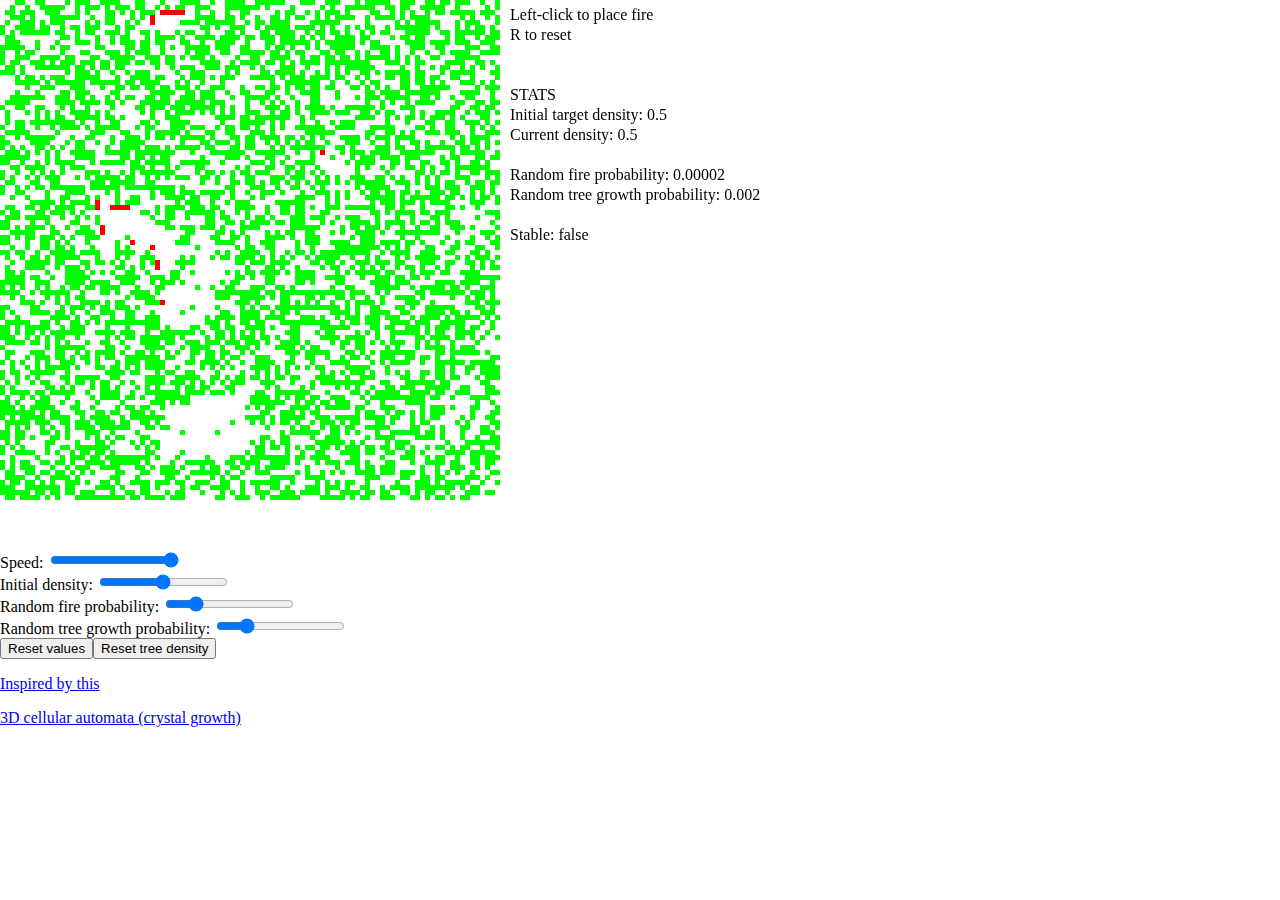
<file: cellular2D/index.html>
<!DOCTYPE html>
<html lang="en">
  <head>
    <meta charset="utf-8" />
    <meta name="viewport" content="width=device-width, initial-scale=1.0">

    <title>Sketch</title>

    <link rel="stylesheet" type="text/css" href="style.css">

    <script src="libraries/p5.min.js"></script>
    <script src="libraries/p5.sound.min.js"></script>
  </head>

  <body>
    <script src="sketch.js"></script>
  </body>
</html>
</file>
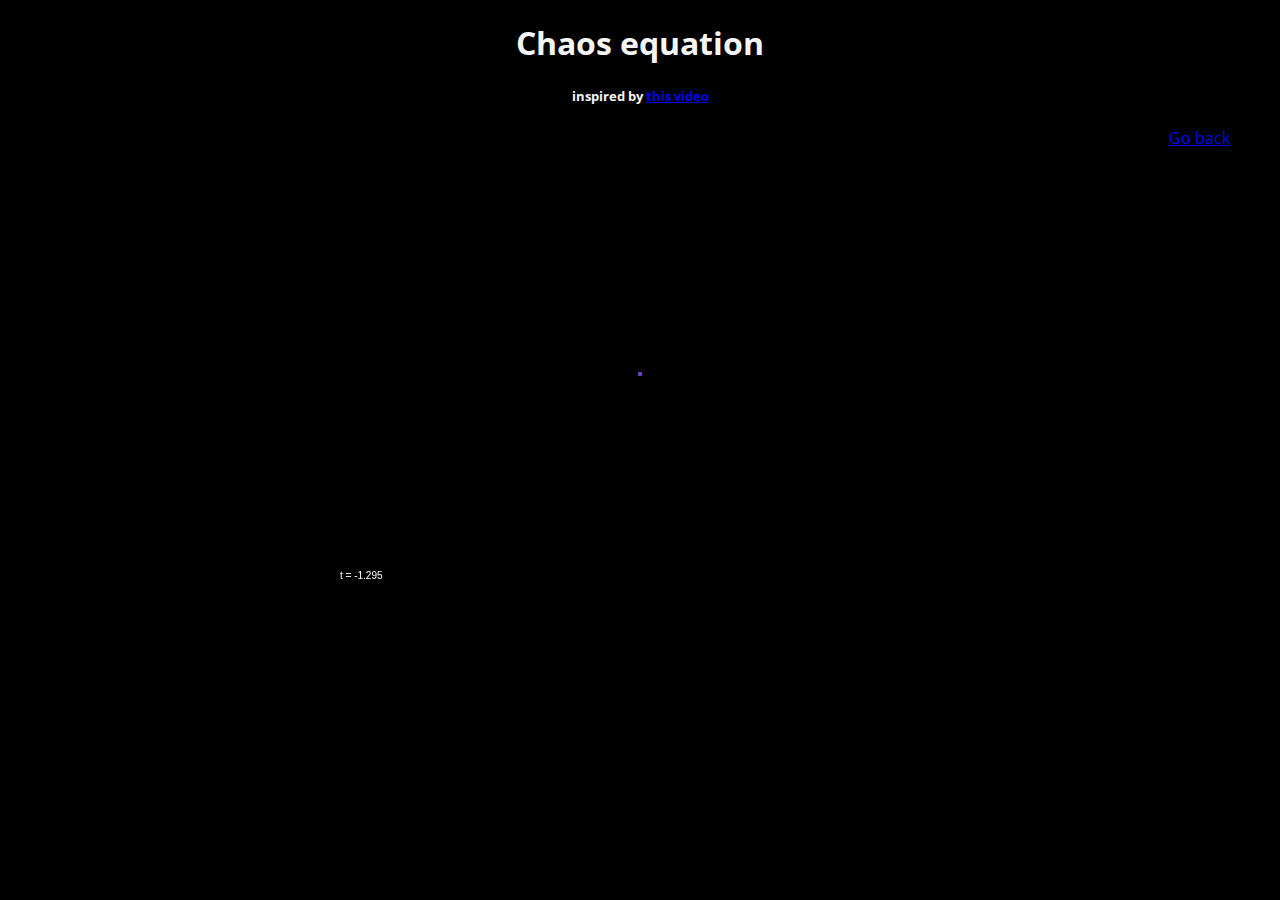
<file: chaosequations/index.html>
<!DOCTYPE html>
<html>

<head>
  <title>Chaos equation</title>
  <meta charset="utf-8">
  <script src="../lib/p5.min.js"></script>
  <script src="../lib/p5.dom.min.js"></script>
  <script src="../lib/p5.sound.min.js"></script>
  <script src="../lib/dat.gui.js"></script>
  <script src="../lib/quicksettings.js"></script>
  <script src="../lib/p5.gui.js"></script>
  <script src="../lib/math.min.js"></script>
  <script src="sketch.js"></script>
  <link rel="stylesheet" type="text/css" href="style.css">
  <link type="text/css" rel="stylesheet"
    href="https://fonts.googleapis.com/css?family=Open+Sans:300,400,400italic,600,700,700italic">
</head>

<body>
  <h1 align="center">Chaos equation</h1>
  <h5 align="center">inspired by <a href="https://www.youtube.com/watch?v=fDSIRXmnVvk&vl=en" target="_blank">this video</a></h5>
  <div align="right"><a href="https://toastation.github.io/">Go back</a></div>  
  <div id="sketch" class="sketch">

  </div>
</body>

</html>
</file>
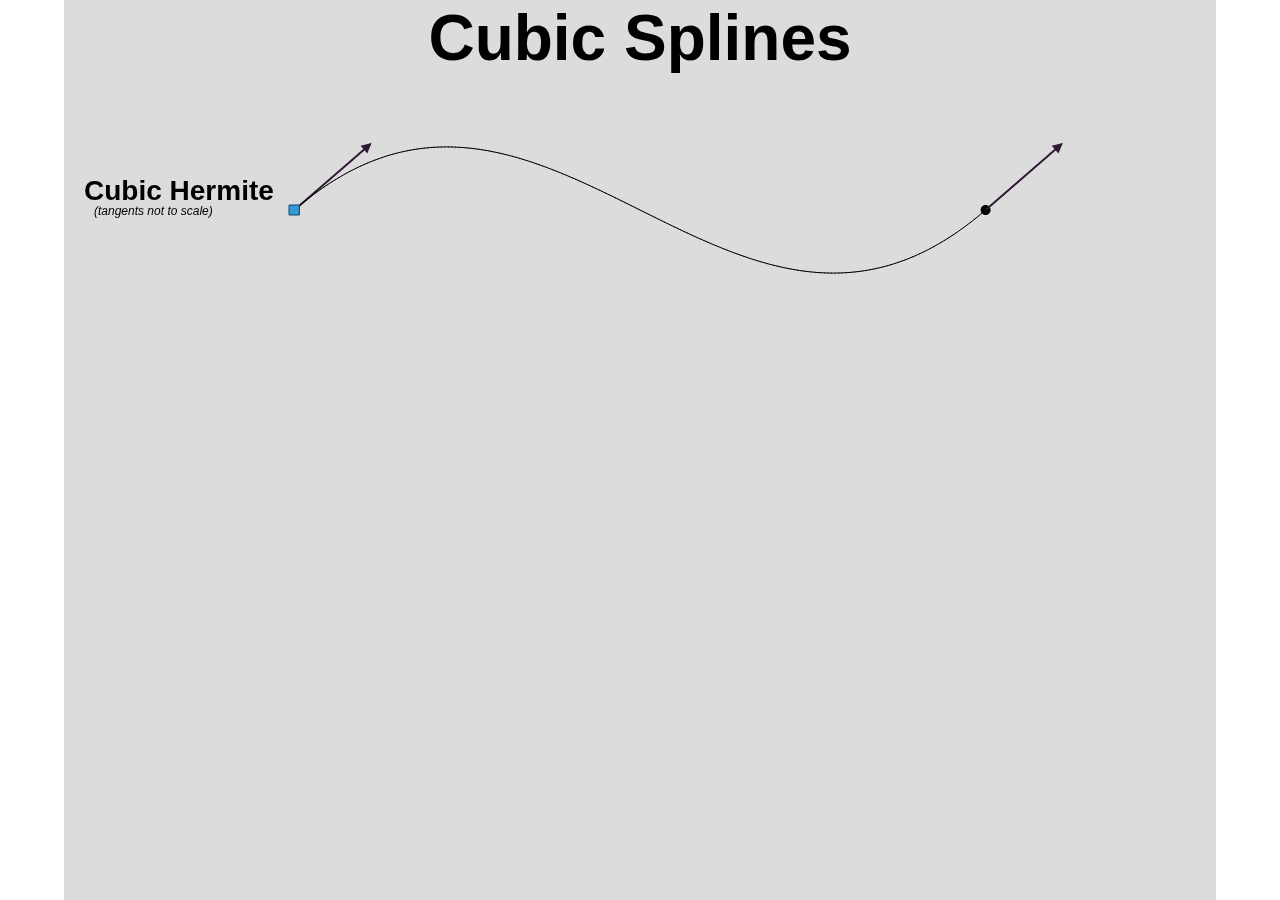
<file: curves/index.html>
<!DOCTYPE html>
<html lang="en">
  <head>
    <meta charset="utf-8" />
    <meta name="viewport" content="width=device-width, initial-scale=1.0">

    <title>Sketch</title>

    <link rel="stylesheet" type="text/css" href="style.css">

    <script src="libraries/p5.min.js"></script>
    <script src="libraries/p5.sound.min.js"></script>
    <script src="libraries/p5.clickable.js"></script>
    <script src="libraries/p5.experience.min.js"></script>
  </head>

  <body>
    <script src="sketch.js"></script>
  </body>
</html>
</file>
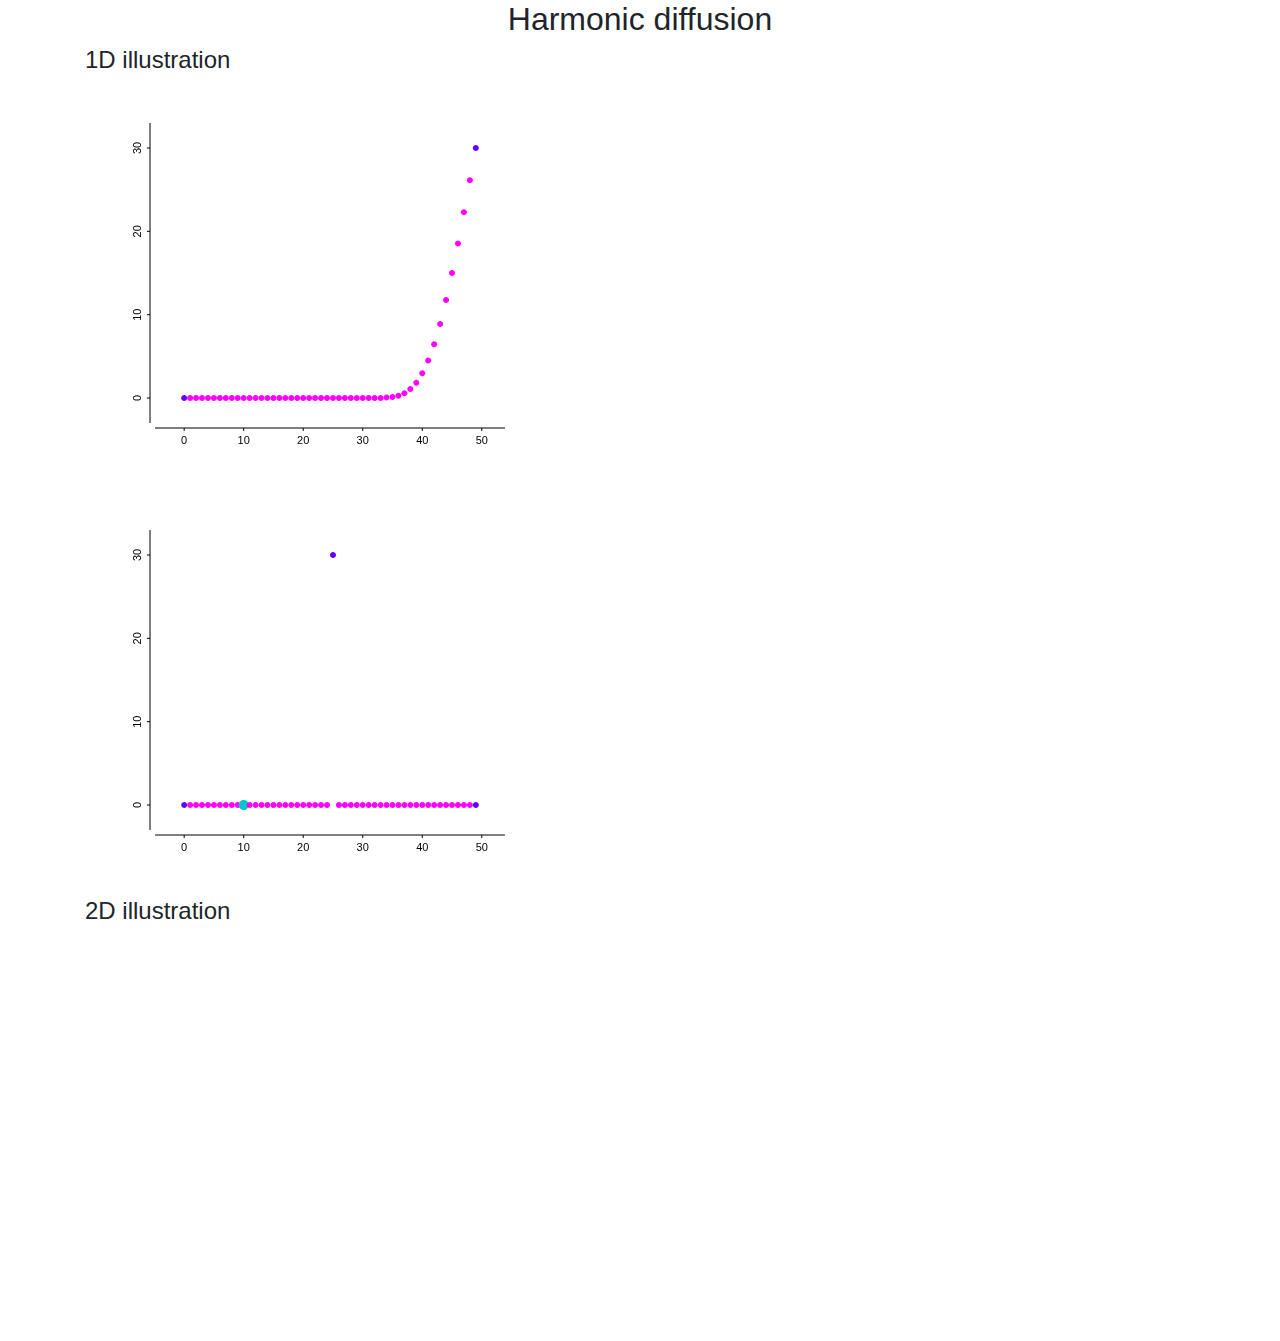
<file: harmonic/index.html>
<!DOCTYPE html>
<html lang="en">
  <head>
    <meta charset="utf-8" />
    <meta name="viewport" content="width=device-width, initial-scale=1.0">

    <title>Sketch</title>

    <link rel="stylesheet" href="bootstrap/css/bootstrap.min.css">
    <link rel="stylesheet" href="fonts/font-awesome.min.css">
    <link rel="stylesheet" href="css/styles.min.css">

    <script src="libraries/p5.min.js"></script>
    <script src="libraries/grafica.min.js"></script>
    <script src="https://d3js.org/d3.v6.min.js"></script>
    <!-- <script src="libraries/p5.sound.min.js"></script> -->
    <script src="sketch.js"></script>
    <script src="sketchSlow.js"></script>
    <script src="sketch2D.js"></script>
  </head>

  <body>
    <div class="container">
      <div class="column">
        <h2 style="text-align: center;">Harmonic diffusion</h2>
        <h4>1D illustration</h4>
        <div id="harmo1d"> </div>
        <div id="harmo1dslow"></div>
        <h4>2D illustration</h4>
        <div id="harmo2d"></div>

      </div>
    </div>

  </body>
</html>
</file>
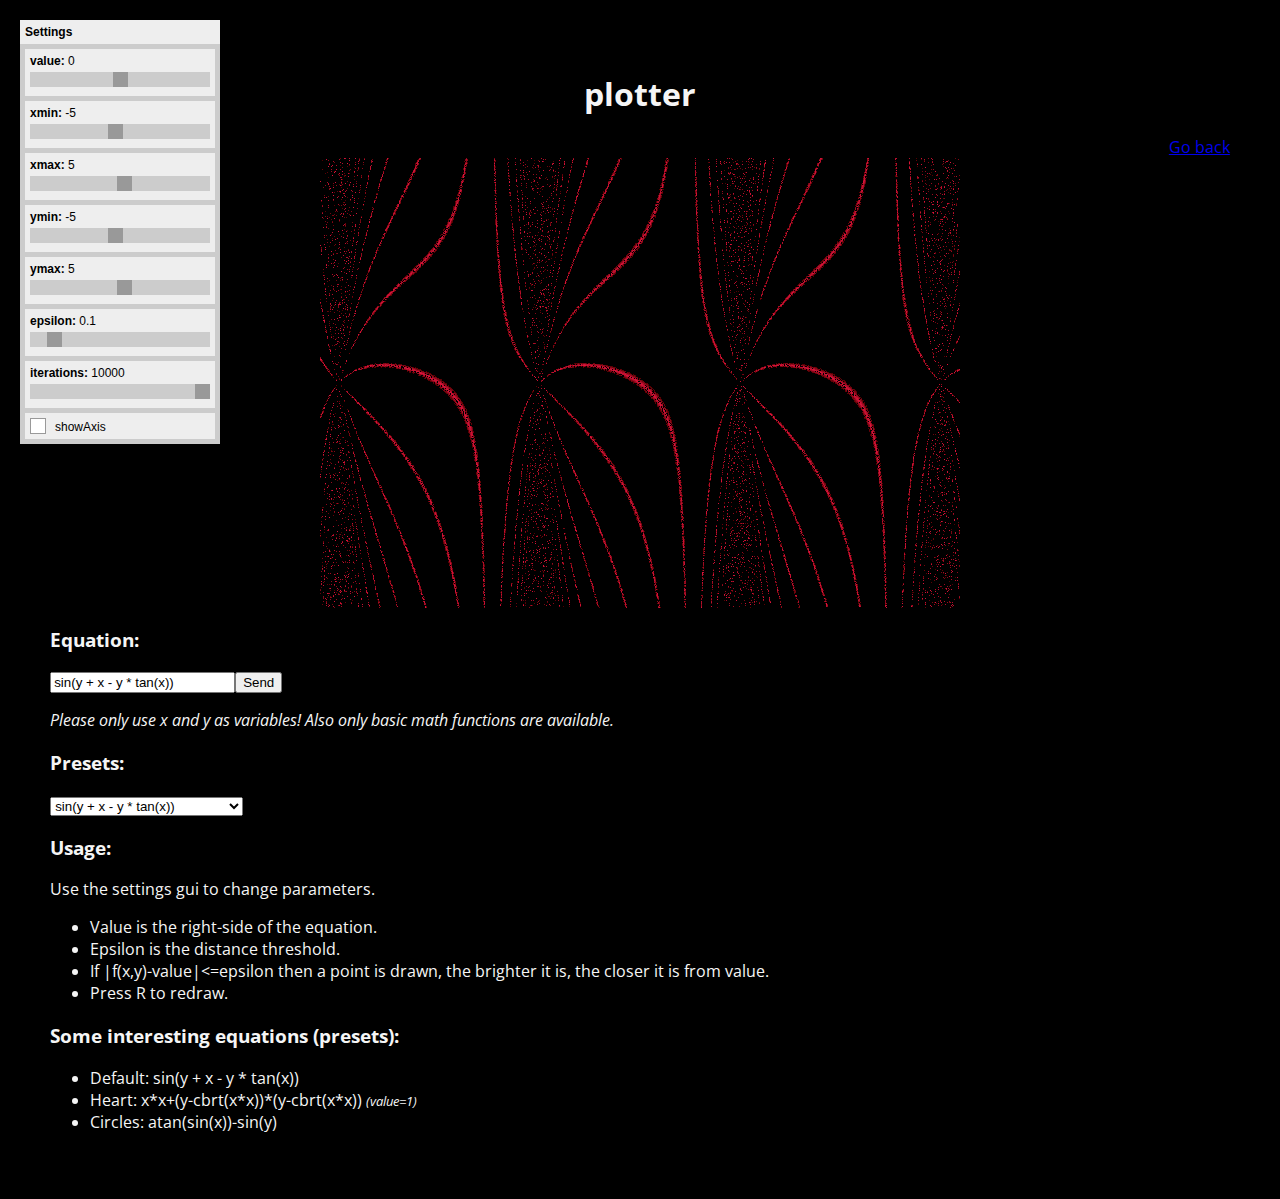
<file: plotzeros/index.html>
<!DOCTYPE html>
<html>

<head>
  <title>plotter</title>
  <meta charset="utf-8">
  <script src="../lib/p5.min.js"></script>
  <script src="../lib/p5.dom.min.js"></script>
  <script src="../lib/p5.sound.min.js"></script>
  <script src="../lib/dat.gui.js"></script>
  <script src="../lib/quicksettings.js"></script>
  <script src="../lib/p5.gui.js"></script>
  <script src="../lib/math.min.js"></script>
  <script src="sketch.js"></script>
  <link rel="stylesheet" type="text/css" href="style.css">
  <link type="text/css" rel="stylesheet" href="https://fonts.googleapis.com/css?family=Open+Sans:300,400,400italic,600,700,700italic">
</head>

<body>
    <h1 align="center">plotter</h1>
    <div align="right"><a href="https://toastation.github.io/">Go back</a></div>
  <div id="sketch" class="sketch">
  </div>
</body>

</html>
</file>
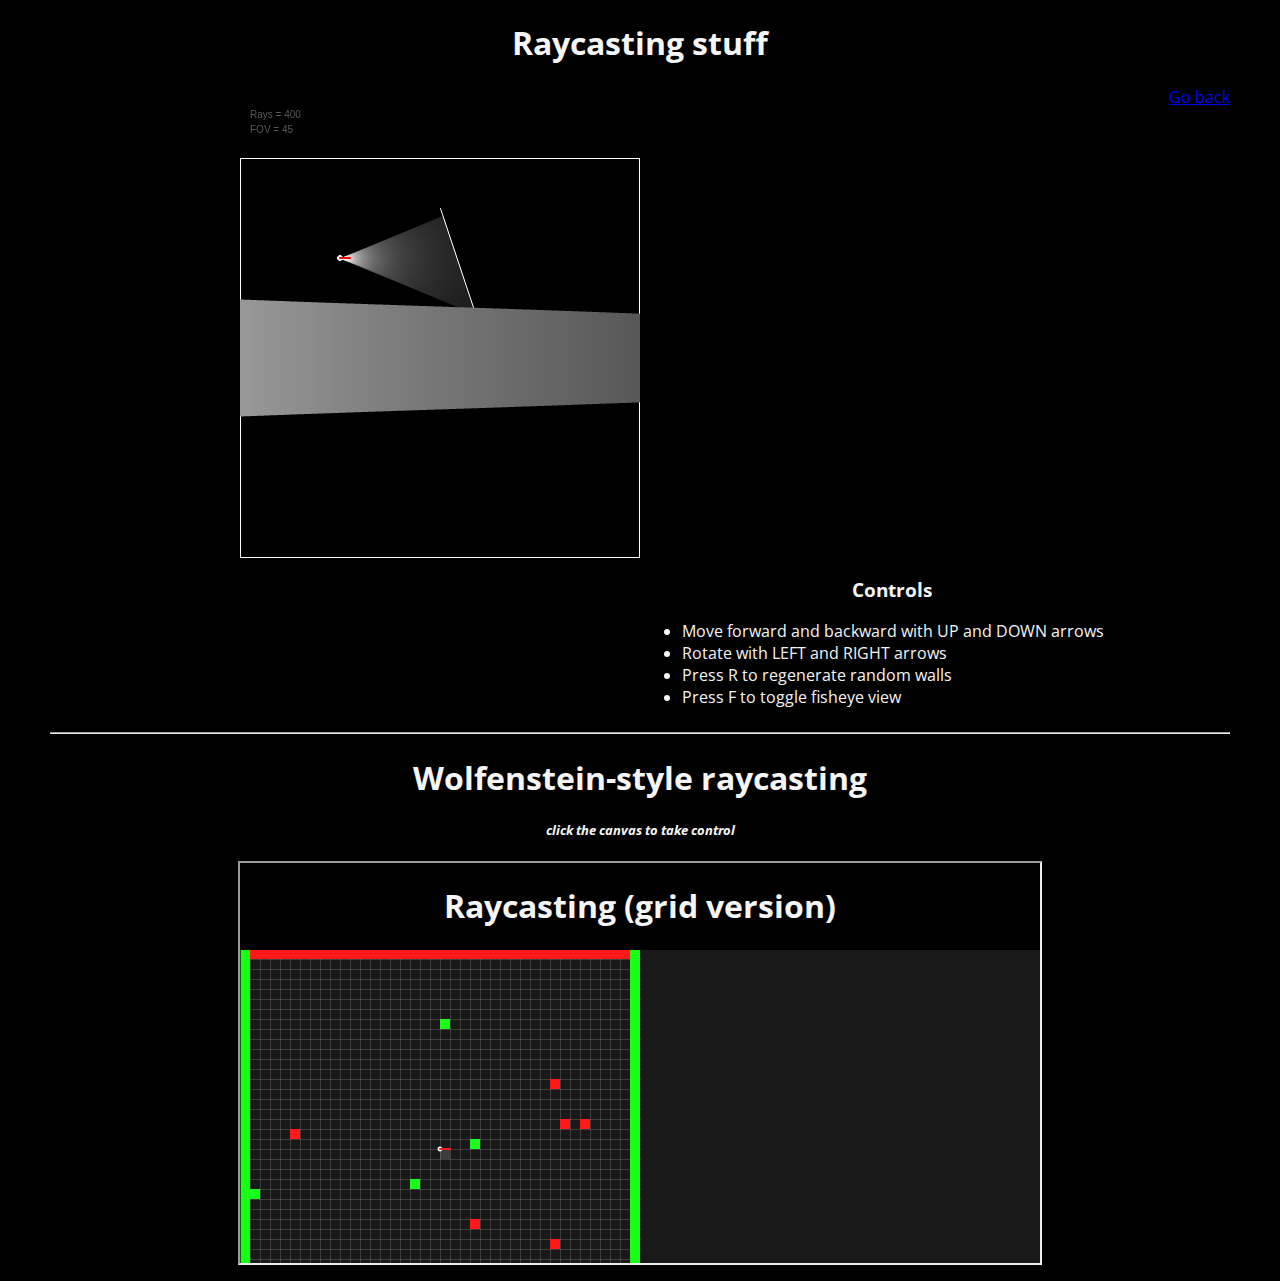
<file: raycast/index.html>
<!DOCTYPE html>
<html>

<head>
  <title>Raycasting stuff</title>
  <meta charset="utf-8">
  <script src="../lib/p5.min.js"></script>
  <script src="../lib/p5.dom.min.js"></script>
  <script src="ray.js"></script>
  <script src="wall.js"></script>
  <script src="cam.js"></script>
  <script src="sketch.js"></script>
  <link rel="stylesheet" type="text/css" href="style.css">
  <link type="text/css" rel="stylesheet"
    href="https://fonts.googleapis.com/css?family=Open+Sans:300,400,400italic,600,700,700italic">
</head>

<body>
  <h1 align="center">Raycasting stuff</h1>
  <div align="right"><a href="https://toastation.github.io/">Go back</a></div>
  <div id="sketch" class="sketch">

  </div>

  <div class="row">
    <div id="sliders" class="block">

    </div>
    <div class="block">
      <h3>
        Controls
      </h3>
      <ul>
        <li>Move forward and backward with UP and DOWN arrows</li>
        <li>Rotate with LEFT and RIGHT arrows</li>
        <li>Press R to regenerate random walls</li>
        <li>Press F to toggle fisheye view</li>
      </ul>
    </div>
  </div>
  <hr />
  <div>
    <h1 align="center">Wolfenstein-style raycasting</h1>
    <h5 align="center"><i>click the canvas to take control</i></h5>
    <p align="center"><iframe src="simple_raycast.html" width="800px" height="400px"></iframe></p>
  </div>
</body>

</html>
</file>
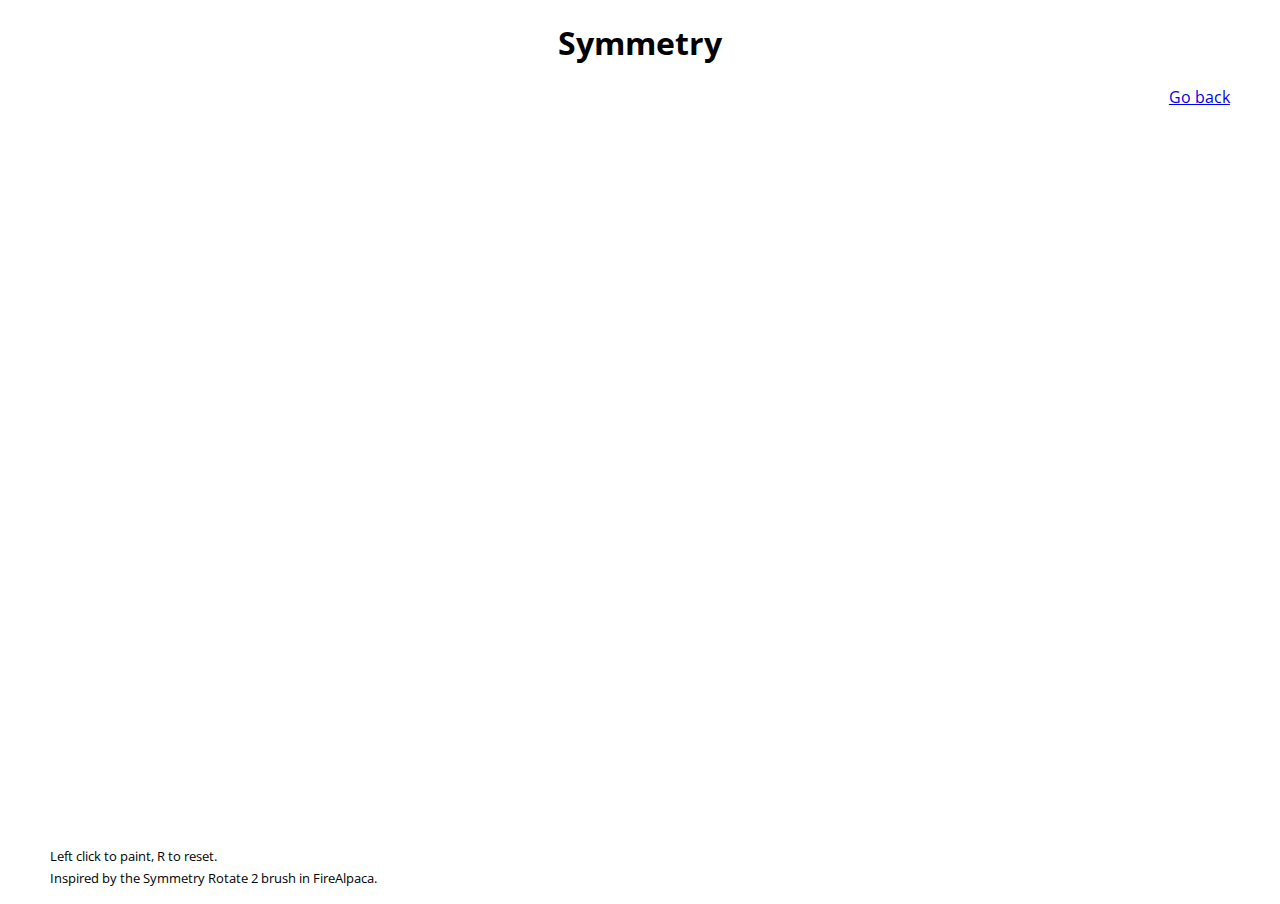
<file: symmetry/index.html>
<!DOCTYPE html>
<html>

<head>
  <title>Symmetry</title>
  <meta charset="utf-8">
  <script src="../lib/p5.min.js"></script>
  <script src="../lib/p5.dom.min.js"></script>
  <script src="../lib/p5.sound.min.js"></script>
  <script src="../lib/dat.gui.js"></script>
  <script src="../lib/quicksettings.js"></script>
  <script src="../lib/p5.gui.js"></script>
  <script src="sketch.js"></script>
  <link rel="stylesheet" type="text/css" href="style.css">
  <link type="text/css" rel="stylesheet"
    href="https://fonts.googleapis.com/css?family=Open+Sans:300,400,400italic,600,700,700italic">
</head>

<body>
  <h1 align="center">Symmetry</h1>
  <div align="right"><a href="https://toastation.github.io/">Go back</a></div>  
  <div id="sketch" class="sketch">
  </div>
  <div>
    <p>
      <small>
        Left click to paint, R to reset. <br />
        Inspired by the Symmetry Rotate 2 brush in FireAlpaca.  
      </small>
    </p>
  </div>
</body>

</html>
</file>
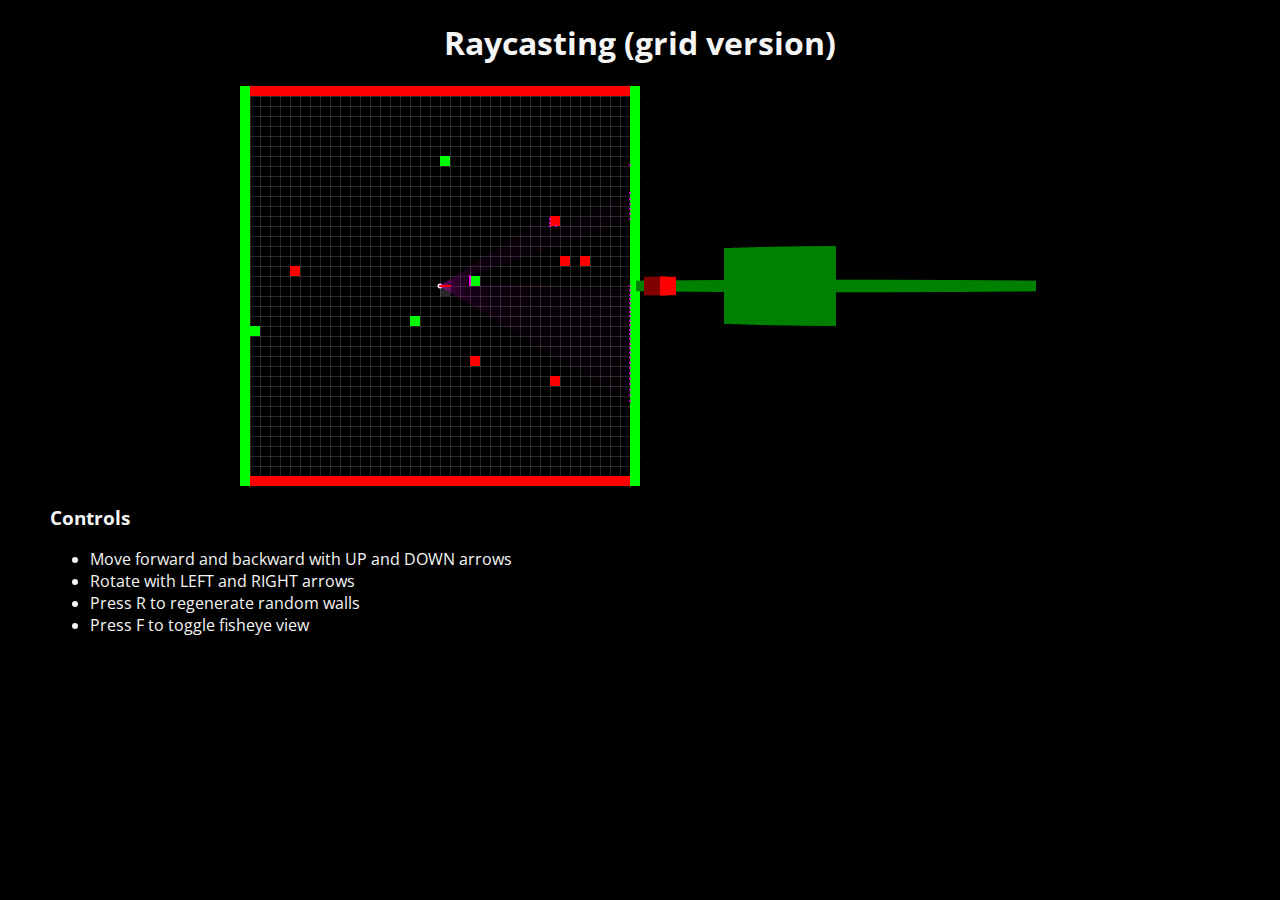
<file: raycast/simple_raycast.html>
<!DOCTYPE html>
<html>

<head>
  <script src="../lib/p5.min.js"></script>
  <script src="../lib/p5.dom.min.js"></script>
  <!-- <script src="../lib/p5.sound.min.js"></script> -->
  <script src="simple_raycast.js"></script>
  <link rel="stylesheet" type="text/css" href="style.css">
  <link type="text/css" rel="stylesheet"
    href="https://fonts.googleapis.com/css?family=Open+Sans:300,400,400italic,600,700,700italic">
  <meta charset="utf-8">
</head>

<body>
  <h1 align="center">Raycasting (grid version)</h1>
  <div id="sketch" class="sketch">

  </div>

  <div>
    <h3>
      Controls
    </h3>
    <ul>
      <li>Move forward and backward with UP and DOWN arrows</li>
      <li>Rotate with LEFT and RIGHT arrows</li>
      <li>Press R to regenerate random walls</li>
      <li>Press F to toggle fisheye view</li>
    </ul>
  </div>
</body>

</html>
</file>
<file: cellular2D/style.css>
html, body {
  margin: 0;
  padding: 0;
}

canvas {
  display: block;
}
</file>
<file: chaosequations/style.css>
html, body {
  margin: 0;
  padding-left: 2%;
  padding-right: 2%;
  background: black;
  color: whitesmoke;
  font-family: "Open Sans", sans-serif;
}
.sketch {
  display: flex;
  justify-content: center;
  align-items: center;
}
</file>
<file: curves/style.css>
html, body {
  margin: 0;
  padding: 0;
}

canvas {
  display: block;
}
</file>
<file: plotzeros/style.css>
html, body {
  margin: 0;
  padding: 2%;
  background: black;
  color: whitesmoke;
  font-family: "Open Sans", sans-serif;
}
.sketch {
  display: flex;
  justify-content: center;
  align-items: center;
}
</file>
<file: raycast/style.css>
html, body {
  margin: 0;
  padding-left: 2%;
  padding-right: 2%;
  background: black;
  color: whitesmoke;
  font-family: "Open Sans", sans-serif;
}
.sketch {
  display: flex;
  justify-content: center;
  align-items: center;
}

iframe {
  display: block;
}

.row {
  width: 100%;
  /*margin: 0 auto;*/
    text-align: center;
}
.block {
    width: 500px;
  /*float: left;*/
    display: inline-block;
    zoom: 1;
}

ul {
  text-align: left;
}
</file>
<file: symmetry/style.css>
html, body {
  margin: 0;
  padding-left: 2%;
  padding-right: 2%;
  background: white;
  color: black;
  font-family: "Open Sans", sans-serif;
}
.sketch {
  display: flex;
  justify-content: center;
  align-items: center;
}
</file>
<file: harmonic/css/styles.min.css>
.footer-basic{padding:40px 0;background-color:#fff;color:#4b4c4d}.footer-basic ul{padding:0;list-style:none;text-align:center;font-size:18px;line-height:1.6;margin-bottom:0}.footer-basic li{padding:0 10px}.footer-basic ul a{color:inherit;text-decoration:none;opacity:.8}.footer-basic ul a:hover{opacity:1}.footer-basic .social{text-align:center;padding-bottom:25px}.footer-basic .social>a{font-size:24px;width:40px;height:40px;line-height:40px;display:inline-block;text-align:center;border-radius:50%;border:1px solid #ccc;margin:0 8px;color:inherit;opacity:.75}.footer-basic .social>a:hover{opacity:.9}.footer-basic .copyright{margin-top:15px;text-align:center;font-size:13px;color:#aaa;margin-bottom:0}
</file>
